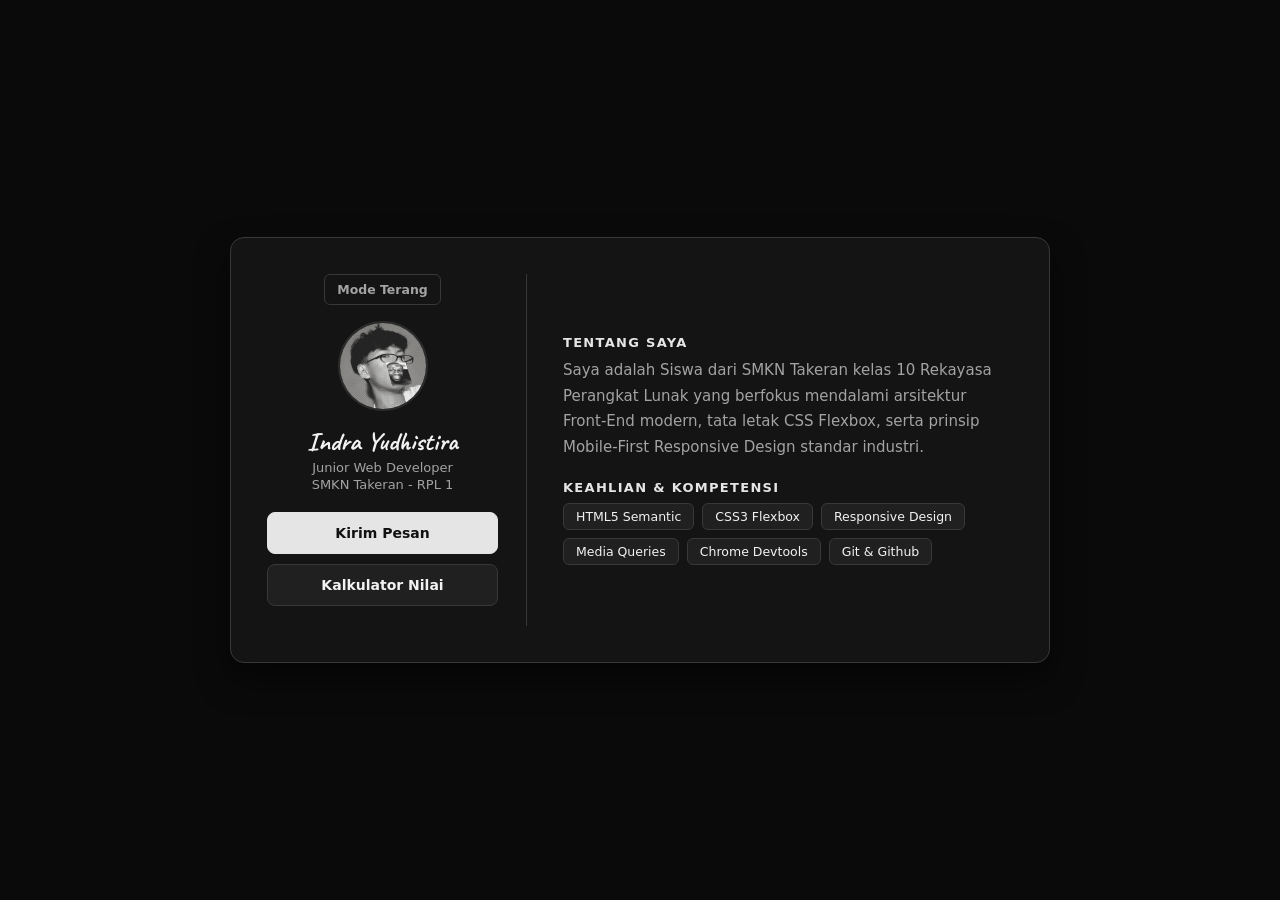
<file: index.html>
<!DOCTYPE html>
<html lang="id">
<head>
    <meta charset="UTF-8">
    <meta name="viewport" content="width=device-width, initial-scale=1.0">
    <title>Profil Digital Responsive - Indra Yudhistira</title>
    <link rel="icon" href="img/indra.jpeg">
    <link rel="stylesheet" href="css/style.css">
    <link href="https://fonts.googleapis.com/css2?family=Caveat:wght@500;600;700&family=Plus+Jakarta+Sans:wght@400;500;600;700;800&family=JetBrains+Mono:wght@400;500;600&display=swap" rel="stylesheet">
    <script src="js/latihan.js" defer></script>
    <script src="js/logika.js" defer></script>
</head>
<body>
    
    <main class="page-wrapper">
       <article class="profile-card">
         
        <header class="card-aside">
          <button id="btnToggleTema" class="btn-tema" type="button" aria-pressed="false">
            Mode Terang
          </button>
          <div class="avatar-box">
            <img src="img/indra.jpeg" alt="Foto profil Indra Yudhistira" class="avatar-icon">
          </div>
          <h1 class="student-name">Indra Yudhistira</h1>
          <p class="student-role">Junior Web Developer</p>
          <p class="student-school">SMKN Takeran - RPL 1</p>
          <a href="mailto:xx1ndr4@gmail.com" target="_blank" class="btn-contact" id="btnKontak">Kirim Pesan</a>
          <a href="kalkulator.html" class="btn-contact btn-kalkulator">Kalkulator Nilai</a>
        </header>

        <section class="card-content">
          <div>
            <h2 class="section-heading">Tentang Saya</h2>
            <p class="bio-text">
              Saya adalah Siswa dari SMKN Takeran kelas 10 Rekayasa Perangkat Lunak yang berfokus mendalami
              arsitektur Front-End modern, tata letak CSS Flexbox, serta prinsip
              Mobile-First Responsive Design standar industri.
            </p>
          </div>

          <div class="skills-section">
            <h2 class="section-heading">Keahlian & Kompetensi</h2>
            <div class="skill-matrix">
              <div class="skill-badge">HTML5 Semantic</div>
              <div class="skill-badge">CSS3 Flexbox</div>
              <div class="skill-badge">Responsive Design</div>
              <div class="skill-badge">Media Queries</div>
              <div class="skill-badge">Chrome Devtools</div>
              <div class="skill-badge">Git & Github</div>
            </div>
          </div>
        </section>

       </article>
    </main>
    <div id="modalkontak" class="modal-overlay">
      <div class="modal-box">
        <h2>Kirim Pesan</h2>
        <p>Silahkan hubungi saya melalui email : xx1ndr4@gmail.com</p>
        <button id="btnTutupModal">Tutup</button>
      </div>
    </div>
    <script>
        (() => {
            const tombolTema = document.getElementById("btnToggleTema");
            if (!tombolTema) return;

            const elemenTema = document.documentElement;
            const labelModeGelap = tombolTema.textContent.trim();
            const labelModeTerang = "Mode Gelap";
            const kunciTema = "tema-pilihan";

            function terapkanTema(modeTerang) {
                elemenTema.classList.toggle("light-mode", modeTerang);
                tombolTema.textContent = modeTerang ? labelModeTerang : labelModeGelap;
                tombolTema.setAttribute("aria-pressed", modeTerang ? "true" : "false");
            }

            let temaTersimpan = "gelap";
            try {
                temaTersimpan = localStorage.getItem(kunciTema) || "gelap";
            } catch (error) {
              
            }

            terapkanTema(temaTersimpan === "terang");

            tombolTema.addEventListener("click", () => {
                const modeTerang = !elemenTema.classList.contains("light-mode");
                terapkanTema(modeTerang);

                try {
                    localStorage.setItem(kunciTema, modeTerang ? "terang" : "gelap");
                } catch (error) {
                    
                }
            });
        })();
    </script>
</body>
</html>
</file>
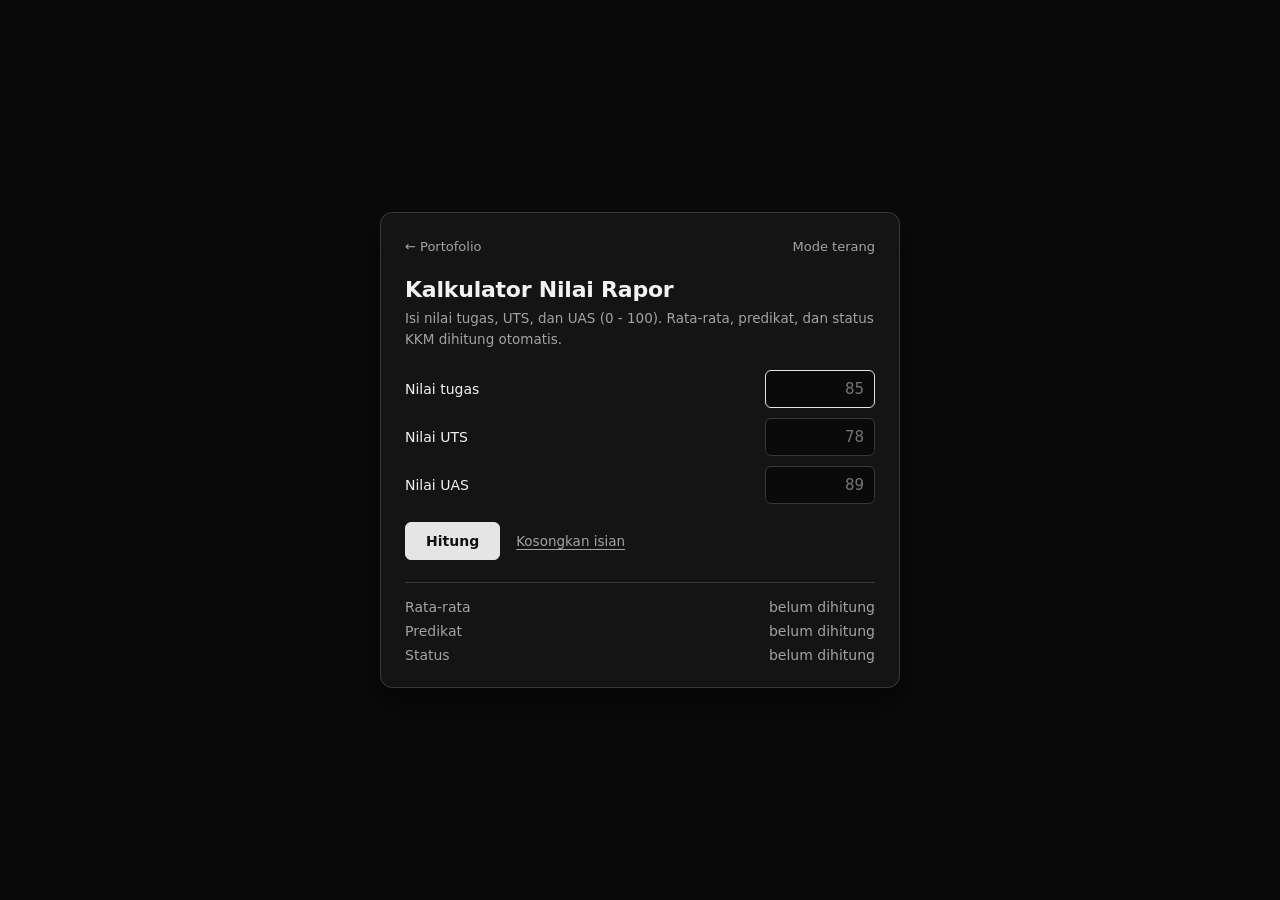
<file: kalkulator.html>
<!DOCTYPE html>
<html lang="id">
<head>
    <meta charset="UTF-8">
    <meta name="viewport" content="width=device-width, initial-scale=1.0">
    <title>Kalkulator Nilai Rapor - Indra Yudhistira</title>
    <link rel="icon" href="img/indra.jpeg">
    <link rel="stylesheet" href="css/style.css">
    <link href="https://fonts.googleapis.com/css2?family=Caveat:wght@500;600;700&family=Plus+Jakarta+Sans:wght@400;500;600;700;800&display=swap" rel="stylesheet">
    <script src="js/script.js" defer></script>
</head>
<body>

    <main class="page-wrapper">
        <article class="panel">

            <div class="panel-head">
                <a class="tautan" href="index.html">&larr; Portofolio</a>
                <button id="btnToggleTema" class="tautan" type="button" aria-pressed="false">
                    Mode terang
                </button>
            </div>

            <h1>Kalkulator Nilai Rapor</h1>
            <p class="keterangan">
                Isi nilai tugas, UTS, dan UAS (0 - 100). Rata-rata, predikat, dan status KKM dihitung otomatis.
            </p>

            <form id="formNilai" novalidate>
                <div class="baris-isian">
                    <label for="tugas">Nilai tugas</label>
                    <input type="number" id="tugas" name="tugas" min="0" max="100" step="0.1" inputmode="decimal" placeholder="85" autocomplete="off">
                </div>
                <div class="baris-isian">
                    <label for="uts">Nilai UTS</label>
                    <input type="number" id="uts" name="uts" min="0" max="100" step="0.1" inputmode="decimal" placeholder="78" autocomplete="off">
                </div>
                <div class="baris-isian">
                    <label for="uas">Nilai UAS</label>
                    <input type="number" id="uas" name="uas" min="0" max="100" step="0.1" inputmode="decimal" placeholder="89" autocomplete="off">
                </div>

                <div class="aksi">
                    <button type="submit" id="btnHitung" class="tombol-utama">Hitung</button>
                    <button type="reset" id="btnReset" class="tombol-teks">Kosongkan isian</button>
                </div>
            </form>

            <p id="pesan" class="pesan" hidden></p>

            <dl id="hasil" class="hasil" aria-live="polite">
                <div class="hasil-baris">
                    <dt>Rata-rata</dt>
                    <dd id="nilaiRataRata" class="teks-kosong">belum dihitung</dd>
                </div>
                <div class="hasil-baris">
                    <dt>Predikat</dt>
                    <dd id="nilaiPredikat" class="teks-kosong">belum dihitung</dd>
                </div>
                <div class="hasil-baris">
                    <dt>Status</dt>
                    <dd id="nilaiStatus" class="teks-kosong">belum dihitung</dd>
                </div>
            </dl>

        </article>
    </main>
    <script>
        (() => {
            const tombolTema = document.getElementById("btnToggleTema");
            if (!tombolTema) return;

            const elemenTema = document.documentElement;
            const labelModeGelap = tombolTema.textContent.trim();
            const labelModeTerang = "Mode Gelap";
            const kunciTema = "tema-pilihan";

            function terapkanTema(modeTerang) {
                elemenTema.classList.toggle("light-mode", modeTerang);
                tombolTema.textContent = modeTerang ? labelModeTerang : labelModeGelap;
                tombolTema.setAttribute("aria-pressed", modeTerang ? "true" : "false");
            }

            let temaTersimpan = "gelap";
            try {
                temaTersimpan = localStorage.getItem(kunciTema) || "gelap";
            } catch (error) {
                
            }

            terapkanTema(temaTersimpan === "terang");

            tombolTema.addEventListener("click", () => {
                const modeTerang = !elemenTema.classList.contains("light-mode");
                terapkanTema(modeTerang);

                try {
                    localStorage.setItem(kunciTema, modeTerang ? "terang" : "gelap");
                } catch (error) {
                    
                }
            });
        })();
    </script>
</body>
</html>
</file>
<file: css/style.css>
/* ============================================================
   Palet warna
   Netral biru + satu warna aksen biru. Mode terang hanya
   mengganti nilai variabel, jadi seluruh elemen ikut berubah.
   ============================================================ */
:root {
    color-scheme: dark;

    --bg: #0A0A0A;
    --surface: #141414;
    --surface-2: #202020;
    --surface-3: #2B2B2B;
    --border: #383838;
    --text: #F2F2F2;
    --text-muted: #A3A3A3;

    --aksen: #E5E5E5;

    --btn-bg: #E5E5E5;
    --btn-text: #111111;
    --btn-bg-hover: #CFCFCF;

    --shadow: 0 16px 32px rgba(0, 0, 0, 0.5);
    --overlay: rgba(0, 0, 0, 0.72);

    --lulus: #E5E5E5;
    --lulus-bg: rgba(229, 229, 229, 0.14);
    --remedial: #BDBDBD;
    --remedial-bg: rgba(189, 189, 189, 0.14);
    --danger: #A8A8A8;
    --danger-bg: rgba(168, 168, 168, 0.12);
}

:root.light-mode {
    color-scheme: light;

    --bg: #F3F3F3;
    --surface: #FFFFFF;
    --surface-2: #EAEAEA;
    --surface-3: #DCDCDC;
    --border: #D0D0D0;
    --text: #171717;
    --text-muted: #666666;

    --aksen: #222222;

    --btn-bg: #222222;
    --btn-text: #FFFFFF;
    --btn-bg-hover: #444444;

    --shadow: 0 16px 32px rgba(0, 0, 0, 0.1);
    --overlay: rgba(0, 0, 0, 0.45);

    --lulus: #333333;
    --lulus-bg: rgba(51, 51, 51, 0.12);
    --remedial: #666666;
    --remedial-bg: rgba(102, 102, 102, 0.12);
    --danger: #555555;
    --danger-bg: rgba(85, 85, 85, 0.1);
}

* {
    margin: 0;
    padding: 0;
    box-sizing: border-box;
}

body {
    font-family: system-ui, -apple-system, BlinkMacSystemFont, 'Segoe UI', Roboto, Oxygen, Ubuntu, Cantarell, 'Open Sans', 'Helvetica Neue', sans-serif;
    background-color: var(--bg);
    color: var(--text);
    min-height: 100vh;
    display: flex;
    align-items: center;
    align-items: safe center;
    justify-content: center;
    padding: 32px;
}

body,
.profile-card,
.panel,
.card-aside,
.modal-box,
.skill-badge {
    transition: background-color 0.25s ease, color 0.25s ease, border-color 0.25s ease, box-shadow 0.25s ease;
}

a:focus-visible,
button:focus-visible,
input:focus-visible {
    outline: 2px solid var(--aksen);
    outline-offset: 2px;
}

.page-wrapper {
    width: 100%;
    max-width: 820px;
    padding: 0;
}

/* ---------- Kartu portofolio (index.html) ---------- */
.profile-card {
    display: flex;
    flex-direction: row;
    align-items: center;
    padding: clamp(16px, 4vw, 36px);
    background-color: var(--surface);
    border: 1px solid var(--border);
    border-radius: 14px;
    box-shadow: var(--shadow);
    gap: clamp(16px, 4vw, 36px);
}

.card-aside {
    width: clamp(200px, 30vw, 260px);
    flex-shrink: 0;
    padding-right: clamp(16px, 3vw, 28px);
    border-right: 1px solid var(--border);
    display: flex;
    flex-direction: column;
    align-items: center;
    justify-content: center;
    text-align: center;
    padding-bottom: 20px;
}

.avatar-icon {
    width: clamp(70px, 12vw, 90px);
    height: clamp(70px, 12vw, 90px);
    border-radius: 50%;
    display: block;
    margin-bottom: 14px;
    object-position: center;
    object-fit: cover;
    border: 2px solid var(--surface-3);
}

.student-name {
    font-size: clamp(20px, 3.5vw, 26px);
    font-weight: 700;
    font-family: "Caveat", cursive;
    color: var(--text);
}

.student-role {
    font-size: 13px;
    margin-top: 2px;
    color: var(--text-muted);
}

.student-school {
    font-size: 13px;
    margin-top: 2px;
    color: var(--text-muted);
}

/* ---------- Tombol (dua gaya saja) ---------- */
.btn-contact {
    margin-top: 20px;
    display: inline-flex;
    align-items: center;
    justify-content: center;
    width: 100%;
    padding: 12px 20px;
    border: 1px solid var(--btn-bg);
    border-radius: 8px;
    background-color: var(--btn-bg);
    color: var(--btn-text);
    text-decoration: none;
    font-family: inherit;
    font-weight: 600;
    font-size: 14px;
    cursor: pointer;
    transition: background-color 0.2s ease, border-color 0.2s ease, transform 0.2s ease;
}

.btn-contact:hover {
    background-color: var(--btn-bg-hover);
    border-color: var(--btn-bg-hover);
    transform: translateY(-1px);
}

.btn-contact:active {
    transform: translateY(0);
}

.btn-kalkulator {
    margin-top: 10px;
    background-color: var(--surface-2);
    border-color: var(--border);
    color: var(--text);
}

.btn-kalkulator:hover {
    background-color: var(--surface-3);
    border-color: var(--aksen);
    color: var(--text);
}

.btn-tema {
    display: inline-flex;
    align-items: center;
    justify-content: center;
    margin-bottom: 16px;
    padding: 7px 12px;
    border: 1px solid var(--border);
    border-radius: 6px;
    background-color: transparent;
    color: var(--text-muted);
    font-family: inherit;
    font-size: 12.5px;
    font-weight: 600;
    cursor: pointer;
    transition: background-color 0.2s ease, color 0.2s ease, border-color 0.2s ease;
}

.btn-tema:hover {
    background-color: var(--surface-2);
    border-color: var(--surface-3);
    color: var(--text);
}

.card-content {
    flex: 1;
    justify-content: center;
    display: flex;
    flex-direction: column;
    gap: 20px;
}

.section-heading {
    font-size: 13px;
    color: var(--aksen);
    text-transform: uppercase;
    letter-spacing: 0.1em;
    margin-bottom: 8px;
    font-weight: 700;
}

.bio-text {
    font-size: clamp(13px, 2.2vw, 15px);
    line-height: 1.7;
    color: var(--text-muted);
}

.skill-matrix {
    display: flex;
    flex-wrap: wrap;
    gap: 8px;
}

.skill-badge {
    background-color: var(--surface-2);
    border: 1px solid var(--border);
    color: var(--text);
    padding: 5px 12px;
    border-radius: 6px;
    font-size: 12.5px;
    font-weight: 500;
    transition: background-color 0.2s ease, border-color 0.2s ease;
}

.skill-badge:hover {
    background-color: var(--surface-3);
    border-color: var(--aksen);
}

/* ---------- Modal ---------- */
.modal-overlay {
    position: fixed;
    inset: 0;
    background-color: var(--overlay);
    display: none;
    align-items: center;
    justify-content: center;
    padding: 24px;
    z-index: 10;
}

.modal-overlay.show {
    display: flex;
}

.modal-box {
    background-color: var(--surface);
    border: 1px solid var(--border);
    color: var(--text);
    padding: clamp(20px, 4vw, 28px);
    border-radius: 12px;
    width: 100%;
    max-width: 420px;
    box-shadow: var(--shadow);
}

.modal-box h2 {
    font-size: 20px;
    font-family: "Caveat", cursive;
    margin-bottom: 12px;
}

.modal-box p {
    font-size: 14px;
    line-height: 1.6;
    color: var(--text-muted);
    margin-bottom: 20px;
    word-break: break-word;
}

.modal-box button {
    background-color: var(--btn-bg);
    color: var(--btn-text);
    border: 1px solid var(--btn-bg);
    padding: 10px 18px;
    border-radius: 8px;
    font-family: inherit;
    font-weight: 600;
    font-size: 14px;
    cursor: pointer;
    transition: background-color 0.2s ease, border-color 0.2s ease;
}

.modal-box button:hover {
    background-color: var(--btn-bg-hover);
    border-color: var(--btn-bg-hover);
}

/* ============================================================
   Halaman kalkulator nilai (tantangan P1-W06)
   Sengaja dibuat polos seperti alat: label jelas, tanpa badge,
   tanpa angka raksasa, tanpa hiasan.
   ============================================================ */
.panel {
    background-color: var(--surface);
    border: 1px solid var(--border);
    border-radius: 12px;
    padding: 24px;
    box-shadow: var(--shadow);
    max-width: 520px;
    margin: 0 auto;
}

.panel-head {
    display: flex;
    align-items: center;
    justify-content: space-between;
    gap: 12px;
    margin-bottom: 20px;
}

.tautan {
    padding: 2px 0;
    border: none;
    border-bottom: 1px solid transparent;
    background: none;
    color: var(--text-muted);
    font-family: inherit;
    font-size: 13px;
    text-decoration: none;
    cursor: pointer;
    transition: color 0.2s ease, border-color 0.2s ease;
}

.tautan:hover {
    color: var(--text);
    border-bottom-color: var(--aksen);
}

.panel h1 {
    font-size: 22px;
    font-weight: 700;
    letter-spacing: -0.01em;
}

.keterangan {
    margin-top: 6px;
    margin-bottom: 20px;
    font-size: 13.5px;
    line-height: 1.55;
    color: var(--text-muted);
}

.baris-isian {
    display: grid;
    grid-template-columns: 1fr 110px;
    align-items: center;
    gap: 12px;
    margin-bottom: 10px;
}

.baris-isian label {
    font-size: 14px;
    color: var(--text);
}

.baris-isian input {
    width: 100%;
    padding: 9px 10px;
    border: 1px solid var(--border);
    border-radius: 6px;
    background-color: var(--bg);
    color: var(--text);
    font-family: inherit;
    font-size: 15px;
    text-align: right;
    font-variant-numeric: tabular-nums;
    appearance: textfield;
    -moz-appearance: textfield;
    transition: border-color 0.2s ease, background-color 0.2s ease, color 0.2s ease;
}

.baris-isian input::-webkit-outer-spin-button,
.baris-isian input::-webkit-inner-spin-button {
    -webkit-appearance: none;
    margin: 0;
}

.baris-isian input:hover {
    border-color: var(--surface-3);
}

.baris-isian input:focus {
    outline: none;
    border-color: var(--aksen);
}

.aksi {
    display: flex;
    align-items: center;
    gap: 16px;
    margin-top: 18px;
}

.tombol-utama {
    padding: 10px 20px;
    border: 1px solid var(--btn-bg);
    border-radius: 6px;
    background-color: var(--btn-bg);
    color: var(--btn-text);
    font-family: inherit;
    font-size: 14px;
    font-weight: 600;
    cursor: pointer;
    transition: background-color 0.2s ease, border-color 0.2s ease;
}

.tombol-utama:hover {
    background-color: var(--btn-bg-hover);
    border-color: var(--btn-bg-hover);
}

.tombol-teks {
    padding: 6px 0;
    border: none;
    background: none;
    color: var(--text-muted);
    font-family: inherit;
    font-size: 13.5px;
    text-decoration: underline;
    text-underline-offset: 3px;
    cursor: pointer;
    transition: color 0.2s ease;
}

.tombol-teks:hover {
    color: var(--text);
}

.pesan {
    margin-top: 14px;
    font-size: 13px;
    color: var(--danger);
}

.pesan[hidden] {
    display: none;
}

.hasil {
    margin-top: 22px;
    padding-top: 16px;
    border-top: 1px solid var(--border);
    display: flex;
    flex-direction: column;
    gap: 8px;
}

.hasil-baris {
    display: flex;
    justify-content: space-between;
    align-items: baseline;
    gap: 16px;
    font-size: 14px;
}

.hasil-baris dt {
    color: var(--text-muted);
}

.hasil-baris dd {
    margin: 0;
    font-weight: 600;
    text-align: right;
    font-variant-numeric: tabular-nums;
}

.hasil-baris dd.teks-lulus {
    color: var(--lulus);
}

.hasil-baris dd.teks-remedial {
    color: var(--remedial);
}

.hasil-baris dd.teks-kosong {
    color: var(--text-muted);
    font-weight: 400;
}

@media (max-width: 640px) {
    body {
        padding: 16px;
    }

    .profile-card {
        flex-direction: column;
        align-items: stretch;
        gap: 24px;
        padding: 20px;
    }

    .card-aside {
        width: 100%;
        border-right: none;
        border-bottom: 1px solid var(--border);
        padding-right: 0;
        padding-bottom: 20px;
    }

    .btn-contact {
        max-width: 240px;
        margin-left: auto;
        margin-right: auto;
    }

    .panel {
        padding: 20px;
    }
}

@media (max-width: 400px) {
    .baris-isian {
        grid-template-columns: 1fr 90px;
    }

    .aksi {
        flex-direction: column;
        align-items: stretch;
    }

    .tombol-teks {
        text-align: left;
    }
}

@media (max-width: 360px) {
    .profile-card {
        padding: 16px;
    }

    .student-name {
        font-size: 20px;
    }

    .bio-text {
        font-size: 14px;
    }
}
</file>
